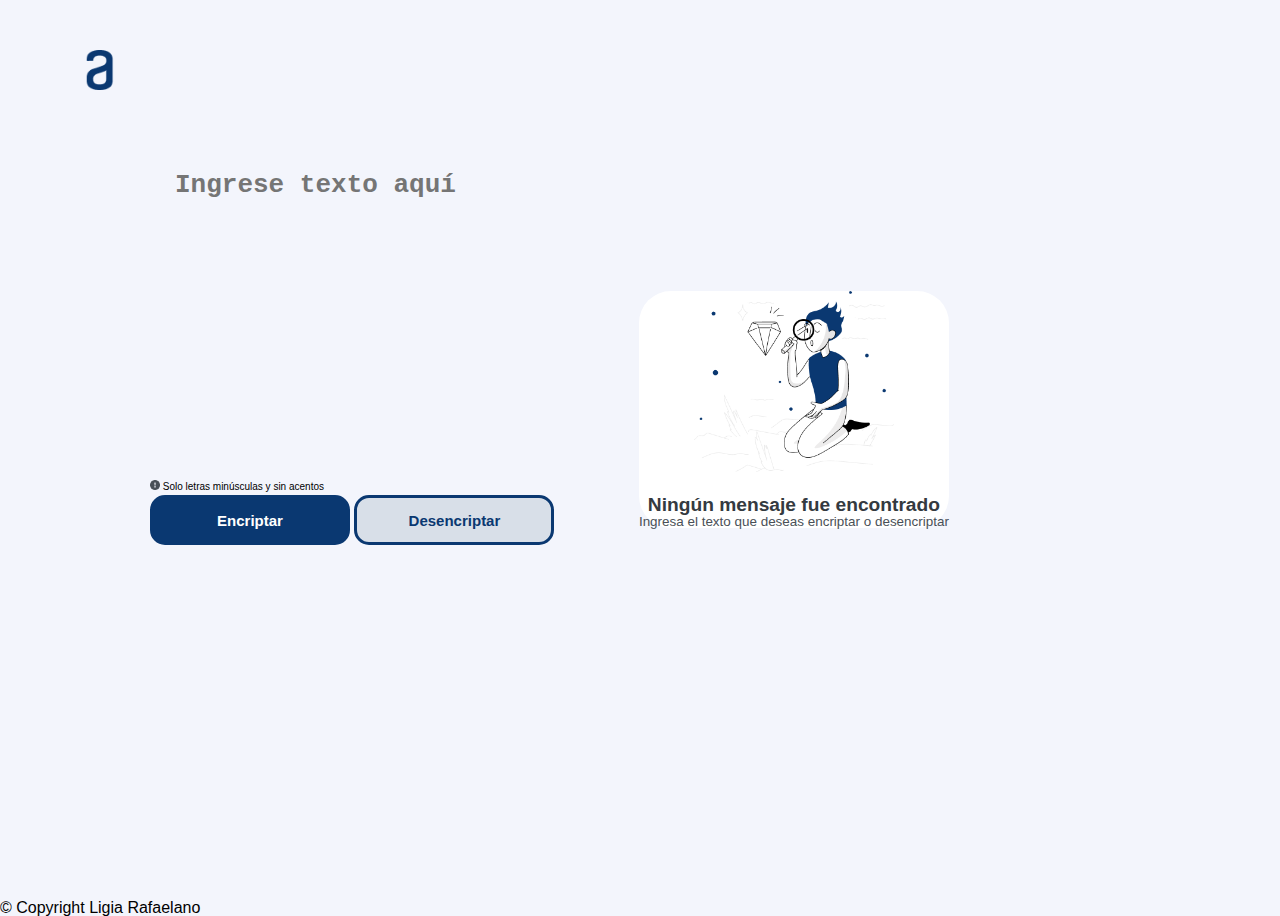
<file: index.html>
<!DOCTYPE html>
<html lang="es">
<head>
    <meta charset="UTF-8">
    <meta http-equiv="X-UA-Compatible" content="IE=edge">
    <meta name="viewport" content="width = device-width, initial-scale=1.0">
    <title>ENCRIPTADOR</title>
    <link rel="stylesheet" href="reset.css">
    <link rel="stylesheet" href="enciptador.css">
</head>
<body>
    <header>
       <img src="imagenes/Logo-1.png" alt="Logo de Alura" id="logo-alura">
    </header>
    <main>
        <div class="areaPrincipal">
            <div class="segundaArea">
                <textarea type="text" id="texto" placeholder="Ingrese texto aquí"  maxlength="750" autofocus></textarea>
                <div class="advertencia">
                    <img src="imagenes/Vector.png">
                    <span>Solo letras minúsculas y sin acentos</span>
                </div>
                <div class="botones">
                    <button id="Encriptar"> Encriptar</button>
                    <button id="Desencriptar">Desencriptar</button>
                </div>
            </div>
                
            <div id="mensaje">
                    <img src="imagenes/Muñeco.png" alt="Muñeco">
                    <p id="textoGrande">Ningún mensaje fue encontrado</p>
                    <p id="textoPequeño">Ingresa el texto que deseas encriptar o desencriptar</p>
            </div>
           <!-- <button id="copias" > Copiar</button>-->
        </div>
        
    </main>
    
    <footer> 
        <p class="copyright">&COPY Copyright  Ligia Rafaelano</p>
    </footer>
    <script src="encriptador.js"></script>
</body>

</html>
</file>
<file: enciptador.css>
*{
    padding: 0;
    margin: 0;
    box-sizing: border-box;
}
body{
    font-family: 'Open Sans', sans-serif;;
    padding: 0;
    margin: 0;
    background: #F3F5FC;
    height: 100%;
}
#logo-alura{
    position: absolute;
    left: 50px;
    top: 50px;
    width: 100px;
}
.areaPrincipal{
    display: inline-block;
    height: 900px;
    padding: 150px 50px 40px 50px;
}
.segundaArea{
    display: inline-block;
    flex-direction: column;
    justify-content: space-between;
    margin: 10px 80px 30px 100px;
}
.segundaArea textarea{
    background: #F3F5FC;
    color: #0a3871;
    font-weight: 800;
    font-size: 2em;
    height: 500px;
    max-height: 300px;
    width: 90%;
}
textarea{
    border: none;
    outline: none;
    resize: none;
    display: block;
    margin: 0 0 20px;
    padding: 10px 25px;
    width: 50%;
    color: 0a3871;
}
button{
    width: 200px;
    height: 50px;
    border-radius: 15px;
    cursor: pointer;
    background-color: #FFFFFF;
    color: #0A3871;
    border: 3px solid #0A3871;
    transition: 1s;
    font-size: 15px;
    font-weight: bold;
    justify-content: space-between;
}
.advertencia{
    font-size: 10px;
    height: 15px;
}
.advertencia img{
    width: 10px;
    margin-left: 0;
}
#Encriptar{
    background-color: #0A3871;
    color: white;
}
#Desencriptar{
    background-color: #D8DFE8;
    color: #0A3871;
}
#Encriptar:hover{
    background-color: #FFFFFF;
    color: #0A3871;
}
#Desencriptar:hover{
    background-color: #0A3871;
    color: #FFFFFF;
}

/*!Mensaje encriptado!*/



#mensaje{
    background-color: white;
    border-radius: 32px;
    display: inline-block;
    justify-content: center;
    align-items: center;
    flex-direction: column;
    text-align: center;
    align-items: center;
    font-size: 1.2em;
}
#obtenerMensaje{
    display: flex;
    flex-direction: column;
    justify-content: space-between;
    text-align: justify;
    align-items: center;
    height: 90%;
    width: 90%;
    font-size: 1em;
    
}
#obtenerMensaje textarea{
    width: 100%;
    min-height: 400px;
    text-align: justify;
    height: 200px;
    margin-bottom: 10px;
    font-size: 1.4em;
    margin-bottom: 10px;
    text-align: justify;
    min-height: 200px;
    height: auto;
}

#textoGrande{
    margin-top: 20px;
    color: #343A40;
    font-weight: 700;

}
#textoPequeño{
    color: #495057;
    font-size: 70%;
}
img{
    width: 200px;
}
#copias{
    background-color: #D8DFE8;
    color: #0A3871;
    display: inline-block;
    
}
#copias:hover{
    background-color: #0A3871;
    color: #FFFFFF;
}
#copiarMensaje {
 
    display: inline-block;
}
#copiarMensaje textarea{
    background: #F3F5FC;
    color: #0a3871;
    font-weight: 800;
    font-size: 2em;
    height: 500px;
    max-height: 300px;
    width: 90%;
}
</file>
